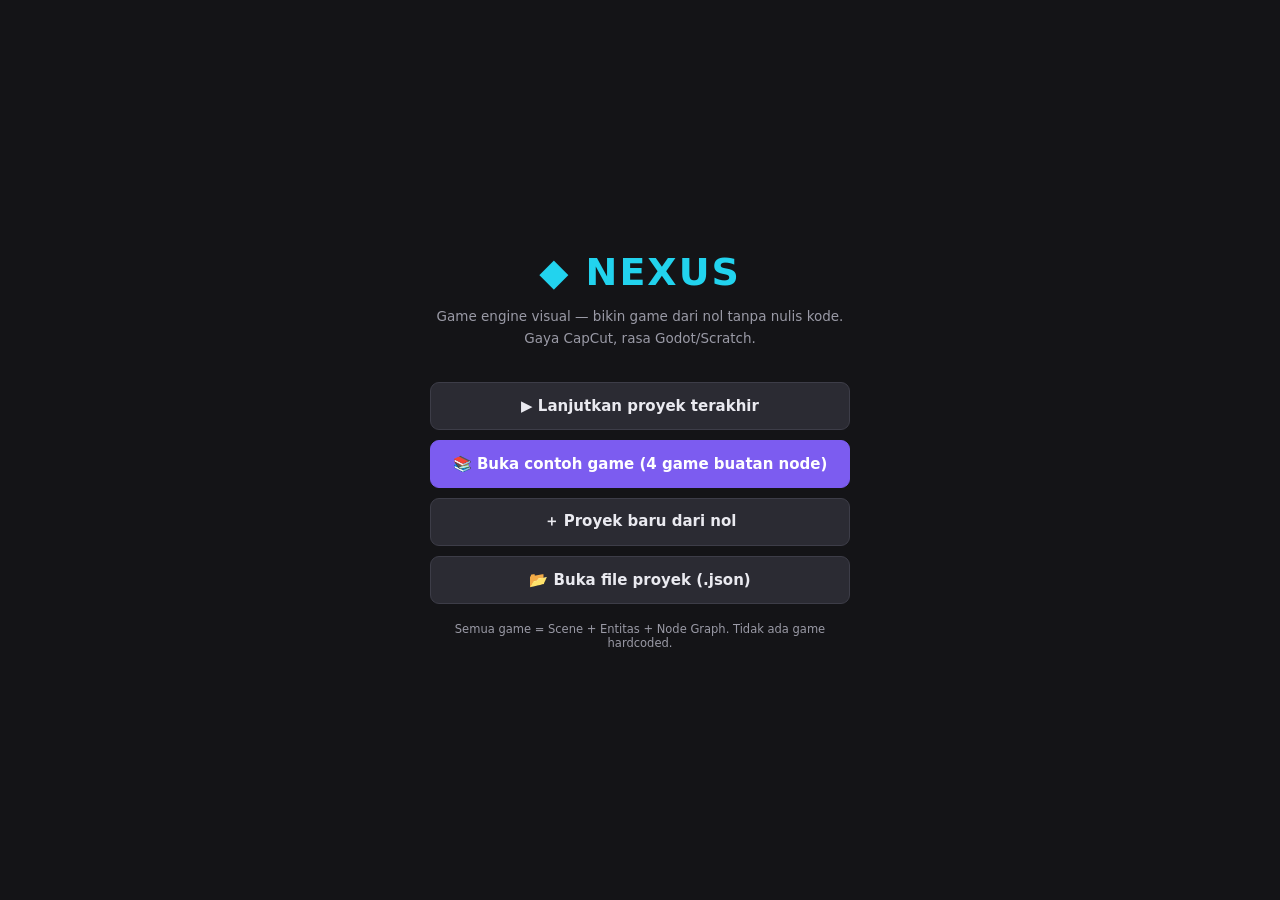
<file: index.html>
<!DOCTYPE html>
<html lang="id">
<head>
<meta charset="UTF-8">
<meta name="viewport" content="width=device-width, initial-scale=1.0">
<title>NEXUS — Game Engine Visual</title>
<link rel="stylesheet" href="css/main.css">
<link rel="stylesheet" href="css/nodes.css">
</head>
<body>

<!-- ======= TOP BAR ======= -->
<header id="topbar">
  <div class="logo">◆ NEXUS <small>game engine</small></div>
  <input id="projName" class="projname" value="Proyek Baru" spellcheck="false">
  <div class="topbtns">
    <button id="btnPlay" class="btn primary">▶ Main</button>
    <button id="btnSave" class="btn">💾 Simpan</button>
    <button id="btnExport" class="btn" title="Unduh file proyek">⬇︎</button>
    <button id="btnImport" class="btn" title="Buka file proyek">⬆︎</button>
    <button id="btnExamples" class="btn">📚 Contoh</button>
    <button id="btnNew" class="btn" title="Proyek baru">＋</button>
    <a id="btnPlayer" class="btn" href="play.html" title="Buka Player terpisah">🎮</a>
    <button id="btnHelp" class="btn" title="Panduan">?</button>
  </div>
</header>

<!-- ======= APP ======= -->
<div id="app">
  <nav id="rail">
    <button class="railbtn on" data-tab="scene" title="Scene & Entitas">🎬<small>Scene</small></button>
    <button class="railbtn" data-tab="sprite" title="Sprite">🖼<small>Sprite</small></button>
    <button class="railbtn" data-tab="playlist" title="Playlist (node gabungan)">🎶<small>Playlist</small></button>
    <button class="railbtn" data-tab="library" title="Library node">🧩<small>Node</small></button>
  </nav>

  <aside id="leftPanel">
    <div class="lpanel" id="lp-scene"></div>
    <div class="lpanel" id="lp-sprite" style="display:none"></div>
    <div class="lpanel" id="lp-playlist" style="display:none"></div>
    <div class="lpanel" id="lp-library" style="display:none"></div>
  </aside>

  <main id="center">
    <div id="tabbar">
      <button class="tabbtn on" data-tab="stage">🎞 Stage</button>
      <button class="tabbtn" data-tab="node">🧩 Node Graph</button>
      <button class="tabbtn" data-tab="sprite">🖼 Gambar</button>
    </div>

    <div id="stageTab" class="tabpage">
      <div class="stagebar">
        <button id="btnAddEnt" class="btn sm">＋ Entitas</button>
        <span class="hint">Tarik entitas untuk memindah · klik untuk edit di kanan · grid 20px</span>
      </div>
      <div class="stagewrap"><canvas id="stageCanvas"></canvas></div>
    </div>

    <div id="nodeTab" class="tabpage" style="display:none">
      <div id="ngHead">
        <span id="ngCrumb"></span>
        <div class="ngtools">
          <button id="ngAdd" class="btn sm">＋ Node</button>
          <button id="ngGroup" class="btn sm violet">🎶 Jadikan Playlist <small>Ctrl+G</small></button>
          <button id="ngDel" class="btn sm">🗑</button>
          <button id="ngZoomOut" class="btn sm">−</button>
          <span id="ngZoomLbl" class="zl">100%</span>
          <button id="ngZoomIn" class="btn sm">＋</button>
          <button id="ngFit" class="btn sm">⤢ Fit</button>
        </div>
      </div>
      <div id="ngCanvas">
        <div id="ngWorld">
          <svg id="ngWires" width="8000" height="5000" style="overflow:visible"></svg>
        </div>
        <div id="ngSelBox"></div>
        <div id="ngEmpty">Klik kanan area ini → pilih node.<br>Mulai dari node hijau (Event), mis. <b>Saat Mulai</b> atau <b>Saat Tombol Ditekan</b>.</div>
      </div>
    </div>

    <div id="spriteTab" class="tabpage" style="display:none">
      <div class="spritehead"><b id="spName">—</b></div>
      <div id="spEditor">
        <div id="spSide">
          <div class="lp-head">TOOLS</div>
          <div id="spTools"></div>
          <div class="lp-head">WARNA</div>
          <div id="spPal"></div>
          <input id="spColor" class="fld col" type="color" value="#22d3ee">
          <label class="chk" style="margin-top:8px"><input type="checkbox" id="spMirror"> Cermin simetris ⟷</label>
          <div class="lp-head">BENTUK CEPAT</div>
          <select id="spQuick" class="fld">
            <option value="">— pilih —</option>
            <option value="box">Kotak penuh</option>
            <option value="ball">Bulat penuh</option>
            <option value="tri">Segitiga</option>
          </select>
          <div class="row gap" style="margin-top:12px; flex-wrap:wrap">
            <button id="spUndo" class="btn sm">↩ Undo</button>
            <button id="spClear" class="btn sm">Bersihkan</button>
          </div>
          <button id="spSave" class="btn primary grow" style="margin-top:10px">💾 Simpan Sprite</button>
        </div>
        <div id="spWrap"><canvas id="spCanvas"></canvas></div>
      </div>
    </div>
  </main>

  <aside id="rightPanel"></aside>
</div>

<!-- ======= PLAY OVERLAY ======= -->
<div id="playModal" style="display:none">
  <div class="playbar">
    <b id="playState"></b>
    <div class="row gap">
      <button id="btnRePlay" class="btn sm">🔄 Ulang</button>
      <button id="btnStopPlay" class="btn sm danger">⏹ Stop <small>Esc</small></button>
    </div>
  </div>
  <div class="playwrap"><canvas id="playCanvas"></canvas></div>
  <div class="playhint">Mainkan! Tombol keyboard &amp; klik aktif selama mode ini.</div>
</div>

<!-- ======= WELCOME ======= -->
<div id="welcomeModal" style="display:none">
  <div class="welcome">
    <div class="wlogo">◆ NEXUS</div>
    <div class="wsub">Game engine visual — bikin game dari nol tanpa nulis kode.<br>Gaya CapCut, rasa Godot/Scratch.</div>
    <button id="wlContinue" class="btn big">▶ Lanjutkan proyek terakhir</button>
    <button id="wlExamples" class="btn big violet">📚 Buka contoh game (4 game buatan node)</button>
    <button id="wlNew" class="btn big">＋ Proyek baru dari nol</button>
    <button id="wlOpen" class="btn big">📂 Buka file proyek (.json)</button>
    <div class="wfoot">Semua game = Scene + Entitas + Node Graph. Tidak ada game hardcoded.</div>
  </div>
</div>

<div id="modalRoot"></div>
<div id="toasts"></div>

<script src="js/core/util.js"></script>
<script src="js/core/audio.js"></script>
<script src="js/core/input.js"></script>
<script src="js/core/nodedefs.js"></script>
<script src="js/core/interpreter.js"></script>
<script src="js/core/runtime.js"></script>
<script src="js/core/storage.js"></script>
<script src="js/editor/editor.js"></script>
<script src="js/editor/stage.js"></script>
<script src="js/editor/nodeEditor.js"></script>
<script src="js/editor/groups.js"></script>
<script src="js/editor/shapeEditor.js"></script>
<script src="js/editor/panels.js"></script>
<script src="js/main.js"></script>
</body>
</html>
</file>
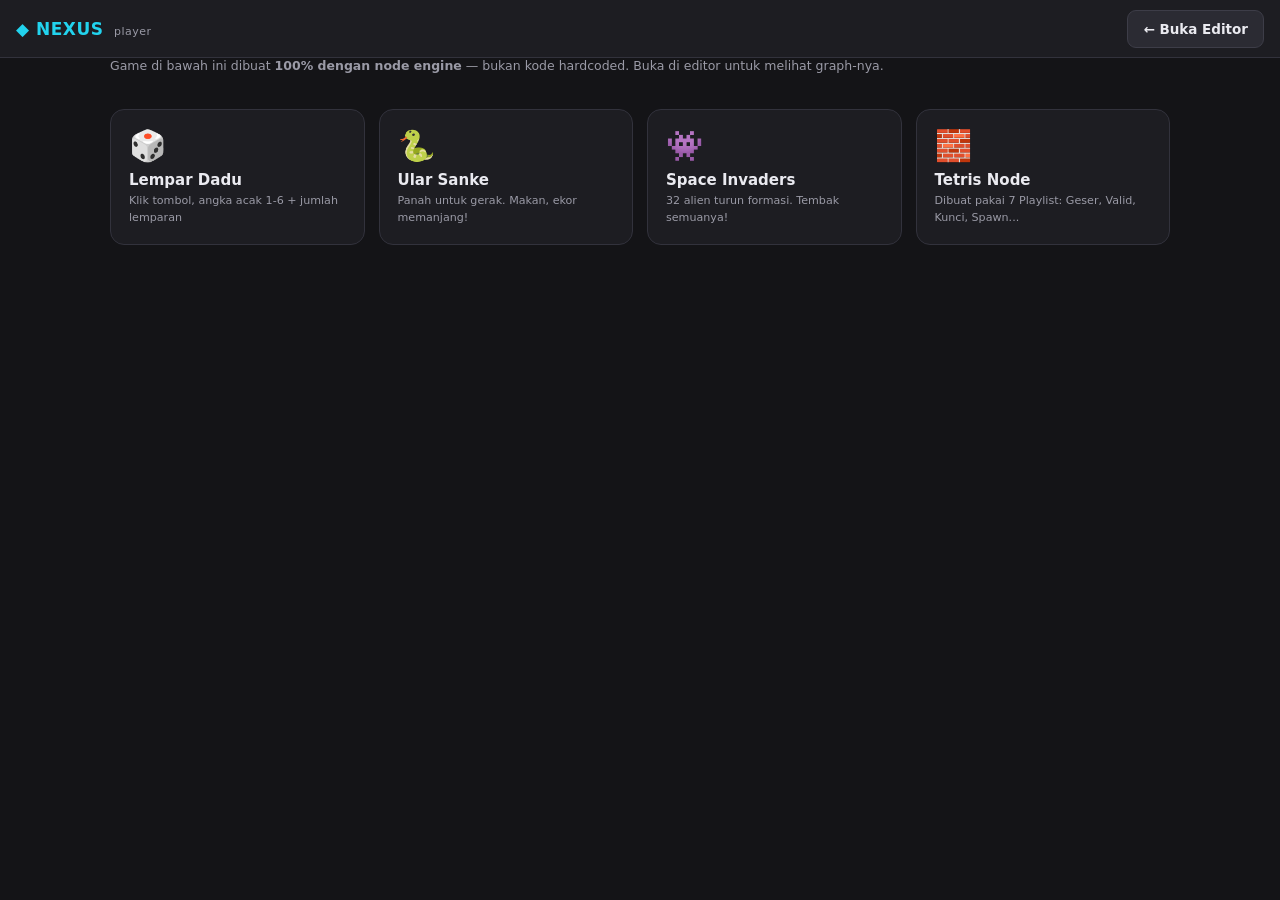
<file: play.html>
<!DOCTYPE html>
<html lang="id">
<head>
<meta charset="UTF-8">
<meta name="viewport" content="width=device-width, initial-scale=1.0">
<title>NEXUS Player</title>
<link rel="stylesheet" href="css/main.css">
<style>
  body{ overflow:auto; }
  .phead{ height:58px; display:flex; align-items:center; gap:14px; padding:0 16px; background:var(--panel); border-bottom:1px solid var(--border); }
  .phead a{ margin-left:auto; }
  .grid{ display:grid; grid-template-columns:repeat(auto-fill,minmax(230px,1fr)); gap:14px; padding:20px; max-width:1100px; margin:0 auto; }
  .card{
    background:var(--panel); border:1px solid var(--border); border-radius:14px; padding:18px;
    cursor:pointer; transition:border-color .12s, transform .12s; text-align:left; color:var(--text);
  }
  .card:hover{ border-color:var(--acc); transform:translateY(-2px); }
  .card .ic{ font-size:30px; }
  .card b{ display:block; margin:8px 0 4px; font-size:15px; }
  .card small{ line-height:1.5; display:block; }
  #pvStage{ position:fixed; inset:0; background:rgba(10,10,14,.97); display:none; flex-direction:column; align-items:center; justify-content:center; z-index:100; }
  #pvCanvas{ max-width:96vw; max-height:82vh; border-radius:10px; background:#000; box-shadow:0 10px 50px rgba(0,0,0,.6); }
  .psub{ color:var(--dim); font-size:12.5px; padding:0 20px 16px; max-width:1100px; margin:0 auto; }
</style>
</head>
<body>
<div class="phead">
  <div class="logo">◆ NEXUS <small>player</small></div>
  <a class="btn" href="index.html">← Buka Editor</a>
</div>
<div class="psub">Game di bawah ini dibuat <b>100% dengan node engine</b> — bukan kode hardcoded. Buka di editor untuk melihat graph-nya.</div>
<div id="pvList" class="grid"></div>

<div id="pvStage">
  <div class="playbar">
    <b id="pvTitle"></b>
    <div class="row gap">
      <button id="pvRe" class="btn sm">🔄 Ulang</button>
      <button id="pvStop" class="btn sm danger">⏹ Tutup <small>Esc</small></button>
    </div>
  </div>
  <canvas id="pvCanvas"></canvas>
  <div class="playhint">Klik area game dulu jika tombol keyboard tidak merespons.</div>
</div>

<script src="js/core/util.js"></script>
<script src="js/core/audio.js"></script>
<script src="js/core/input.js"></script>
<script src="js/core/nodedefs.js"></script>
<script src="js/core/interpreter.js"></script>
<script src="js/core/runtime.js"></script>
<script src="js/core/storage.js"></script>
<script src="js/player.js"></script>
</body>
</html>
</file>
<file: css/main.css>
/* NEXUS - CapCut-style dark theme, tombol nyaman diklik */
:root{
  --bg:#141417; --panel:#1d1d22; --panel2:#24242b; --panel3:#2b2b33;
  --border:#32323c; --border2:#3d3d48;
  --text:#eaeaf0; --dim:#9a9aa6;
  --acc:#22d3ee; --acc-d:#0ea5b7; --violet:#a78bfa; --green:#4ade80; --red:#f87171;
  --r:10px;
}
*{ box-sizing:border-box; margin:0; padding:0; }
html,body{ height:100%; }
body{
  font-family:system-ui,-apple-system,'Segoe UI',Roboto,sans-serif;
  background:var(--bg); color:var(--text); font-size:14px; overflow:hidden;
}
button{ font-family:inherit; }
small{ color:var(--dim); font-weight:400; }

/* ---------- buttons (besar & nyaman) ---------- */
.btn{
  display:inline-flex; align-items:center; justify-content:center; gap:7px;
  min-height:38px; padding:0 15px; border-radius:9px;
  background:var(--panel3); color:var(--text); border:1px solid var(--border2);
  font-size:13.5px; font-weight:600; cursor:pointer; user-select:none;
  transition:background .12s, border-color .12s, transform .06s;
  text-decoration:none; white-space:nowrap;
}
.btn:hover{ background:#353540; border-color:#4a4a58; }
.btn:active{ transform:scale(.97); }
.btn.sm{ min-height:32px; padding:0 11px; font-size:12.5px; border-radius:8px; }
.btn.primary{ background:var(--acc); border-color:var(--acc); color:#08252b; }
.btn.primary:hover{ background:#4ee0f7; }
.btn.violet{ background:#7c5cf0; border-color:#7c5cf0; color:#fff; }
.btn.violet:hover{ background:#8f75f5; }
.btn.danger{ background:#b3353c; border-color:#b3353c; color:#fff; }
.btn.danger:hover{ background:#cc4148; }
.btn.big{ width:100%; min-height:48px; font-size:15px; margin-top:10px; }
.btn.grow{ flex:1; }
.btn:disabled{ opacity:.45; cursor:default; }

/* ---------- topbar ---------- */
#topbar{
  height:58px; display:flex; align-items:center; gap:14px; padding:0 14px;
  background:var(--panel); border-bottom:1px solid var(--border);
}
.logo{ font-weight:800; font-size:17px; letter-spacing:.5px; color:var(--acc); white-space:nowrap; }
.logo small{ font-size:11px; color:var(--dim); margin-left:4px; }
.projname{
  flex:0 1 300px; height:38px; padding:0 12px; border-radius:9px;
  background:var(--panel2); border:1px solid var(--border); color:var(--text);
  font-size:14px; font-weight:600;
}
.projname:focus{ outline:none; border-color:var(--acc); }
.topbtns{ margin-left:auto; display:flex; gap:8px; align-items:center; }

/* ---------- layout ---------- */
#app{ display:flex; height:calc(100% - 58px); }
#rail{
  width:64px; background:var(--panel); border-right:1px solid var(--border);
  display:flex; flex-direction:column; gap:6px; padding:10px 0; align-items:center;
}
.railbtn{
  width:52px; height:52px; border-radius:12px; border:1px solid transparent;
  background:transparent; color:var(--dim); cursor:pointer; display:flex;
  flex-direction:column; align-items:center; justify-content:center; gap:2px;
  font-size:20px;
}
.railbtn small{ font-size:9.5px; }
.railbtn:hover{ background:var(--panel2); color:var(--text); }
.railbtn.on{ background:var(--panel3); color:var(--acc); border-color:var(--border2); }

#leftPanel{
  width:272px; background:var(--panel); border-right:1px solid var(--border);
  overflow-y:auto; flex-shrink:0;
}
#rightPanel{
  width:302px; background:var(--panel); border-left:1px solid var(--border);
  overflow-y:auto; flex-shrink:0; padding:12px;
}

/* ---------- left panels ---------- */
.lp-head{
  display:flex; align-items:center; justify-content:space-between; gap:8px;
  padding:14px 12px 8px; font-size:11px; font-weight:800; letter-spacing:1px; color:var(--dim);
}
.list{ padding:0 8px 6px; }
.litem{
  display:flex; align-items:center; gap:9px; padding:9px 10px; border-radius:9px;
  cursor:pointer; border:1px solid transparent; margin-bottom:3px;
}
.litem:hover{ background:var(--panel2); }
.litem.on{ background:var(--panel3); border-color:var(--border2); }
.lic{ font-size:15px; }
.lname{ flex:1; font-size:13px; font-weight:600; line-height:1.25; min-width:0; overflow:hidden; }
.lname small{ display:block; font-size:10.5px; }
.ibtn{
  min-width:30px; height:30px; border-radius:8px; border:none; background:transparent;
  color:var(--dim); cursor:pointer; font-size:13px; flex-shrink:0;
}
.ibtn:hover{ background:var(--panel3); color:var(--text); }
.ibtn.del:hover{ color:var(--red); }
.empty{ padding:10px 12px; color:var(--dim); font-size:12px; line-height:1.5; }
.row{ display:flex; align-items:center; gap:8px; }
.row2{ display:grid; grid-template-columns:1fr 1fr; gap:8px; margin-bottom:8px; }
.chkrow{ margin:8px 0; flex-wrap:wrap; }
.chk{ display:flex; align-items:center; gap:7px; font-size:12.5px; color:var(--text); cursor:pointer; padding:4px 0; }
.chk input{ width:16px; height:16px; accent-color:var(--acc); }
.gap{ gap:8px; margin-top:6px; }

.fld{
  height:36px; padding:0 10px; border-radius:8px; background:var(--panel2);
  border:1px solid var(--border); color:var(--text); font-size:13px; width:100%;
}
.fld:focus{ outline:none; border-color:var(--acc); }
.fld.col{ height:38px; padding:3px; width:100%; }
.flab{ display:block; font-size:11px; font-weight:700; color:var(--dim); margin:9px 0 5px; letter-spacing:.4px; }
select.fld{ appearance:auto; }
.hintbox{ margin-top:14px; padding:10px 12px; background:var(--panel2); border-radius:9px; color:var(--dim); font-size:12px; line-height:1.55; }
.dot{ width:10px; height:10px; border-radius:3px; flex-shrink:0; }
.libnode{ padding:7px 10px; }
.libnote{ padding:0 12px 6px; color:var(--dim); font-size:11.5px; }

/* ---------- center / tabs ---------- */
#center{ flex:1; display:flex; flex-direction:column; min-width:0; }
#tabbar{
  height:46px; display:flex; align-items:center; gap:6px; padding:0 12px;
  background:var(--panel); border-bottom:1px solid var(--border);
}
.tabbtn{
  height:34px; padding:0 16px; border-radius:8px; border:none; background:transparent;
  color:var(--dim); font-size:13px; font-weight:700; cursor:pointer;
}
.tabbtn:hover{ color:var(--text); background:var(--panel2); }
.tabbtn.on{ color:var(--acc); background:var(--panel3); }
.tabpage{ flex:1; display:flex; flex-direction:column; min-height:0; }

/* ---------- stage ---------- */
.stagebar{ display:flex; align-items:center; gap:12px; padding:8px 12px; }
.stagebar .hint{ color:var(--dim); font-size:12px; }
.stagewrap{ flex:1; display:flex; align-items:center; justify-content:center; overflow:hidden; padding:10px; }
#stageCanvas{ border-radius:8px; box-shadow:0 6px 30px rgba(0,0,0,.5); cursor:default; }

/* ---------- play overlay ---------- */
#playModal{
  position:fixed; inset:0; background:rgba(10,10,14,.96); z-index:200;
  display:flex; flex-direction:column; align-items:center; justify-content:center; gap:12px;
}
.playbar{
  position:absolute; top:0; left:0; right:0; height:58px; display:flex;
  align-items:center; justify-content:space-between; padding:0 16px; background:var(--panel);
  border-bottom:1px solid var(--border);
}
.playwrap{ display:flex; align-items:center; justify-content:center; width:100%; height:100%; padding:70px 20px 40px; }
#playCanvas{
  max-width:100%; max-height:100%; border-radius:10px;
  box-shadow:0 10px 50px rgba(0,0,0,.6); background:#000;
}
.playhint{ color:var(--dim); font-size:12.5px; padding-bottom:14px; }

/* ---------- welcome / modal / toast ---------- */
#welcomeModal{
  position:fixed; inset:0; background:var(--bg); z-index:300;
  display:flex; align-items:center; justify-content:center;
}
.welcome{ width:min(420px, 92vw); text-align:center; }
.wlogo{ font-size:38px; font-weight:900; color:var(--acc); letter-spacing:2px; }
.wsub{ color:var(--dim); margin:12px 0 22px; line-height:1.6; font-size:13.5px; }
.wfoot{ margin-top:18px; color:var(--dim); font-size:11.5px; }
.modal-back{
  position:fixed; inset:0; background:rgba(8,8,12,.7); z-index:250;
  display:flex; align-items:center; justify-content:center;
}
.modal{
  width:min(480px, 94vw); max-height:82vh; overflow-y:auto;
  background:var(--panel); border:1px solid var(--border2); border-radius:14px; padding:18px;
}
.modal-title{ font-size:16px; font-weight:800; margin-bottom:10px; }
.modal-sub{ color:var(--dim); font-size:12.5px; margin-bottom:10px; line-height:1.5; }
.modal-body{ font-size:13.5px; }
.modal-btns{ display:flex; gap:8px; margin-top:16px; justify-content:flex-end; flex-wrap:wrap; }
.pick-row{
  display:flex; align-items:center; gap:12px; width:100%; text-align:left;
  padding:12px; margin-bottom:6px; border-radius:10px; background:var(--panel2);
  border:1px solid var(--border); color:var(--text); cursor:pointer; font-size:13.5px;
}
.pick-row:hover{ border-color:var(--acc); }
.pick-ic{ font-size:22px; }
.paramlist{ max-height:220px; overflow-y:auto; }
.helpbox h4{ margin:12px 0 4px; font-size:13.5px; color:var(--acc); }
.helpbox p{ color:#c9c9d4; font-size:12.5px; line-height:1.6; }
#toasts{ position:fixed; bottom:18px; left:50%; transform:translateX(-50%); z-index:400; display:flex; flex-direction:column; gap:8px; align-items:center; }
.toast{
  background:var(--panel3); border:1px solid var(--border2); color:var(--text);
  padding:10px 18px; border-radius:10px; font-size:13px; font-weight:600;
  box-shadow:0 6px 24px rgba(0,0,0,.45); animation:tin .2s ease;
}
.toast.out{ opacity:0; transition:opacity .35s; }
@keyframes tin{ from{ transform:translateY(8px); opacity:0; } }

/* ---------- sprite editor ---------- */
.spritehead{ padding:10px 14px; font-size:13px; color:var(--dim); }
#spEditor{ flex:1; display:flex; min-height:0; }
#spSide{ width:210px; padding:0 12px 12px; overflow-y:auto; border-right:1px solid var(--border); }
#spTools{ display:grid; grid-template-columns:1fr 1fr; gap:6px; }
.tbtn{ flex-direction:column; gap:1px; min-height:52px; font-size:17px; }
.tbtn small{ font-size:9.5px; }
.tbtn.on{ border-color:var(--acc); color:var(--acc); }
#spPal{ display:grid; grid-template-columns:repeat(8, 1fr); gap:5px; margin-bottom:8px; }
.swatch{ height:26px; border-radius:6px; border:2px solid transparent; cursor:pointer; }
.swatch.on{ border-color:#fff; }
#spWrap{ flex:1; display:flex; align-items:center; justify-content:center; overflow:auto; padding:14px; }
#spCanvas{ background:#191920; border-radius:8px; cursor:crosshair; box-shadow:0 6px 30px rgba(0,0,0,.5); }

/* scrollbar */
::-webkit-scrollbar{ width:10px; height:10px; }
::-webkit-scrollbar-thumb{ background:var(--panel3); border-radius:6px; }
::-webkit-scrollbar-thumb:hover{ background:#3d3d48; }
::-webkit-scrollbar-track{ background:transparent; }
</file>
<file: css/nodes.css>
/* NEXUS - node graph editor styles */
#ngHead{
  height:50px; display:flex; align-items:center; gap:10px; padding:0 12px;
  background:var(--panel); border-bottom:1px solid var(--border);
}
#ngCrumb{ display:flex; align-items:center; gap:8px; min-width:0; flex:1; }
.crumbpath{ display:flex; align-items:center; gap:6px; font-size:13px; white-space:nowrap; overflow:hidden; }
.crumb{ color:var(--dim); font-weight:600; }
.crumb.on{ color:var(--text); }
.ngtools{ display:flex; gap:7px; align-items:center; }
.ngtools .btn small{ font-size:10px; }
.zl{ color:var(--dim); font-size:11.5px; min-width:42px; text-align:center; }

#ngCanvas{
  flex:1; position:relative; overflow:hidden; cursor:default;
  background:
    radial-gradient(circle at 1px 1px, rgba(255,255,255,0.05) 1px, transparent 1px) 0 0/26px 26px,
    var(--bg);
  touch-action:none;
}
#ngWorld{ position:absolute; top:0; left:0; width:8000px; height:5000px; transform-origin:0 0; }
#ngSelBox{
  position:absolute; display:none; border:1.5px dashed var(--acc);
  background:rgba(34,211,238,.07); pointer-events:none; z-index:30; border-radius:4px;
}
#ngEmpty{
  position:absolute; top:50%; left:50%; transform:translate(-50%,-50%);
  color:var(--dim); text-align:center; font-size:14px; line-height:1.8; pointer-events:none;
}
#ngEmpty b{ color:var(--text); }

/* nodes */
.ngnode{
  position:absolute; min-width:190px; max-width:240px;
  background:#232329; border:1px solid #3a3a45; border-radius:11px;
  box-shadow:0 5px 18px rgba(0,0,0,.4); font-size:12.5px; z-index:5;
}
.ngnode:hover{ border-color:#4d4d5c; }
.ngnode.sel{ border-color:var(--acc); box-shadow:0 0 0 2px rgba(34,211,238,.25), 0 5px 18px rgba(0,0,0,.4); }
.ngnode.broken{ min-width:150px; }
.ngnode.isgroup{ border-color:#7c5cf0; }
.nghead{
  padding:8px 12px; border-radius:10px 10px 0 0; font-weight:800; font-size:12.5px;
  color:#0d0d12; cursor:grab; display:flex; align-items:center; gap:6px;
}
.nghead:active{ cursor:grabbing; }
.grpedit{ margin-left:auto; font-size:10.5px; background:rgba(0,0,0,.25); padding:2px 7px; border-radius:6px; }
.ngbody{ padding:6px 0 8px; }
.nrow{ display:flex; align-items:center; gap:7px; padding:3.5px 0; position:relative; }
.nrow.execin{ justify-content:flex-start; padding-left:0; }
.nrow.execout{ justify-content:flex-end; }
.nlbl{ color:#b9b9c4; font-size:11.5px; padding-left:0; padding-right:0; }
.execout .nlbl{ padding-right:10px; }
.execin .nlbl{ padding-left:10px; }
.nrow > .nlbl:first-child{ padding-left:11px; }
.nrow > .nlbl:last-child{ padding-right:11px; }
.ndiv{ height:1px; background:#32323c; margin:5px 0; }
.nwid{ flex:1; min-width:0; display:flex; padding-right:10px; }
.nwid .fld{ height:27px; font-size:11.5px; padding:0 7px; border-radius:6px; min-width:0; }
.nwid .w{ flex:1; min-width:0; }
.nwid .wired{ opacity:.35; pointer-events:none; flex:1; display:flex; }

/* ports */
.port{
  width:13px; height:13px; border-radius:50%; background:#2a2a32;
  border:2.5px solid #8b8b98; flex-shrink:0; cursor:crosshair; position:relative; z-index:6;
  transition:transform .08s;
}
.port:hover{ transform:scale(1.35); border-color:#fff; }
.port.pexec{ border-radius:4px; border-color:#f2f2f5; background:#f2f2f5; width:14px; height:14px; }
.port.pexec:hover{ background:#fff; }
.execin .port{ margin-left:-7px; }
.execout .port{ margin-right:-7px; }
.nrow:first-child .port.execin{ margin-top:0; }
.port.pdata.tin-num, .port.pdata.tout-num{ border-color:#fbbf24; }
.port.pdata.tin-text, .port.pdata.tout-text{ border-color:#22d3ee; }
.port.pdata.tin-bool, .port.pdata.tout-bool{ border-color:#f87171; }
.port.pdata.tin-ref, .port.pdata.tout-ref{ border-color:#c084fc; }
.port.pdata.tin-any, .port.pdata.tout-any{ border-color:#94a3b8; }
.port.pdata.tin-list, .port.pdata.tout-list{ border-color:#818cf8; }
.port.pdata:hover{ background:rgba(255,255,255,.25); }

/* wires */
.wire{ pointer-events:none; filter:drop-shadow(0 1px 2px rgba(0,0,0,.5)); }
.wirehit{ cursor:pointer; }
.wirehit:hover{ stroke:rgba(248,113,113,.65) !important; }

/* add-node menu */
.ngmenu{
  position:fixed; z-index:350; width:250px; max-height:420px;
  background:var(--panel); border:1px solid var(--border2); border-radius:12px;
  box-shadow:0 14px 50px rgba(0,0,0,.6); display:flex; flex-direction:column; overflow:hidden;
}
.ngmenu .fld{ margin:10px; width:calc(100% - 20px); }
.ngmenu-list{ overflow-y:auto; padding:0 6px 8px; }
.ngmi{
  display:flex; align-items:center; gap:9px; padding:9px 10px; border-radius:8px;
  cursor:pointer; font-size:12.5px; font-weight:600;
}
.ngmi:hover{ background:var(--panel3); }
.ngmi.grp{ color:#c9b8ff; }
</file>
